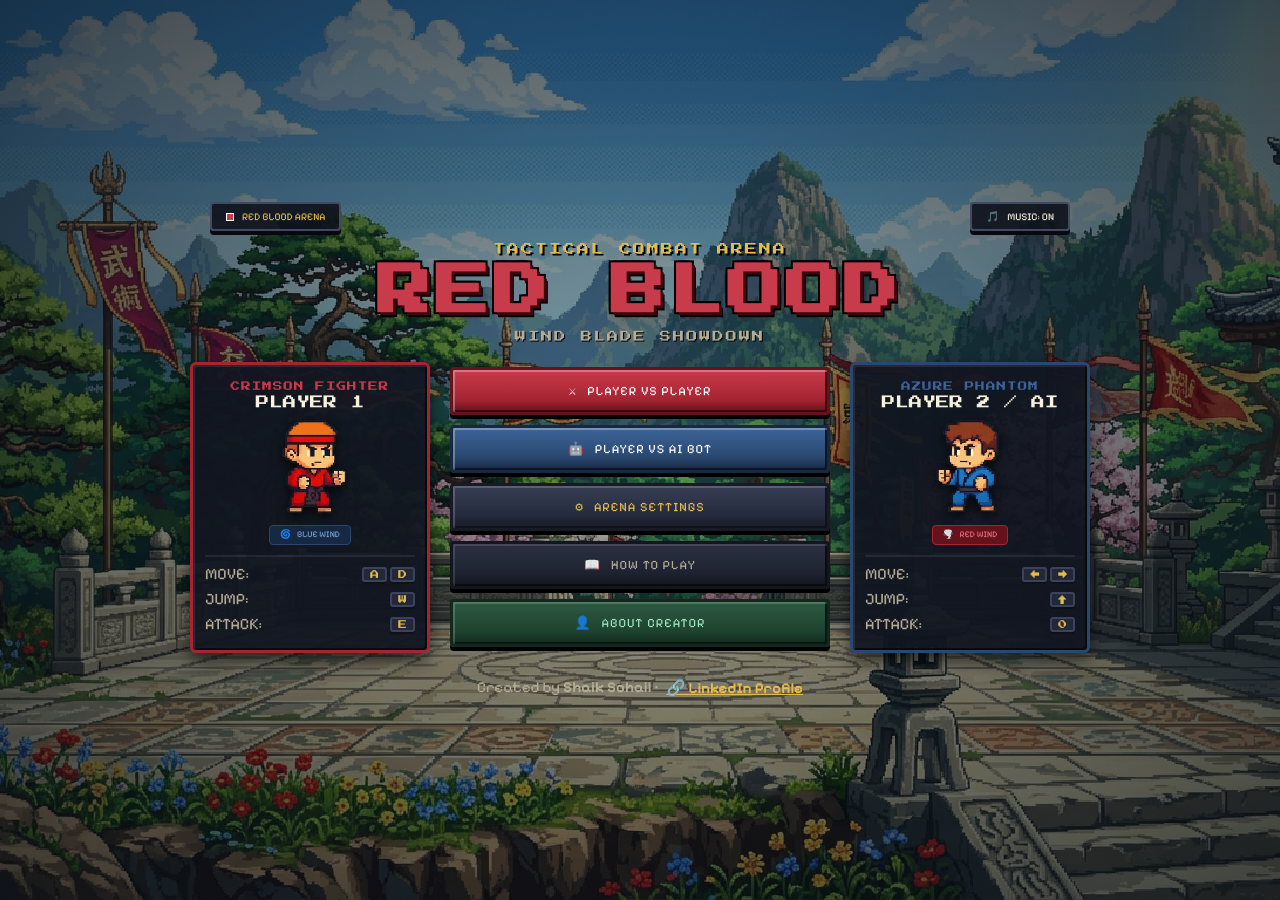
<file: index.html>
<!DOCTYPE html>
<html lang="en">
<head>
    <meta charset="UTF-8">
    <meta http-equiv="refresh" content="0; url=./docs/">
    <title>Red Blood Arena v2.0</title>
    <script>
        window.location.replace("./docs/");
    </script>
</head>
<body style="background:#0c0f17; color:#fff; font-family:sans-serif; text-align:center; padding-top:15vh;">
    <h2>Loading Red Blood Arena v2.0...</h2>
    <p>If not redirected automatically, <a href="./docs/" style="color:#f2aa00;">click here to enter the Arena</a>.</p>
</body>
</html>
</file>
<file: docs/style.css>
/* =========================================================
   RED BLOOD - Retro Arcade Fighting Arena
   Classic Pixel-Art Palette & Daylight Edition
   ========================================================= */

@import url('https://fonts.googleapis.com/css2?family=Pixelify+Sans:wght@500;600;700&family=Press+Start+2P&display=swap');

:root {
  /* Warm, rich retro arcade palette (NO NEON) */
  --bg-deep: #141c28;
  --panel-bg: rgba(18, 22, 32, 0.94);
  --panel-border: #424a61;
  --panel-border-gold: #b38927;
  
  /* Player 1 - Royal Crimson & Garnet */
  --crimson: #a62432;
  --crimson-light: #c83b4b;
  --crimson-dark: #66121c;
  --crimson-shadow: #3b080f;
  
  /* Player 2 - Deep Royal Sapphire & Cobalt */
  --sapphire: #29476f;
  --sapphire-light: #3d6499;
  --sapphire-dark: #162842;
  --sapphire-shadow: #0b1524;
  
  /* Antique Gold & Brass */
  --gold: #c59929;
  --gold-light: #e5bc4b;
  --gold-dark: #7a5a10;
  --gold-shadow: #4a3606;
  
  /* Earthy Jade & Emerald */
  --jade: #256b49;
  --jade-light: #388e63;
  --jade-dark: #143e2a;

  /* Typography Colors */
  --text-parchment: #f8f1de;
  --text-parchment-muted: #b5ac96;
  --text-dark: #12141c;
  
  /* Authentic Pixelated Fonts */
  --font-retro: 'Press Start 2P', monospace;
  --font-pixel: 'Pixelify Sans', monospace;
}

* {
  box-sizing: border-box;
  margin: 0;
  padding: 0;
  user-select: none;
  -webkit-user-select: none;
  font-family: var(--font-pixel);
  image-rendering: pixelated;
  text-rendering: geometricPrecision;
  -webkit-font-smoothing: none;
}

html, body {
  width: 100%;
  min-height: 100vh;
  color: var(--text-parchment);
  overflow-x: hidden;
}

/* Surrounding Image Environment (Daylight Greenery) */
body {
  display: flex;
  flex-direction: column;
  align-items: center;
  justify-content: center;
  min-height: 100vh;
  position: relative;
  background-color: #1a2736;
  background-position: center center;
  background-repeat: no-repeat;
  background-size: cover;
  background-attachment: fixed;
  transition: background-image 0.4s ease-in-out;
}

/* Main Menu Wallpaper (Open daylight martial arts pagoda terrace & mountains) */
body.menu-view {
  background-image: 
    radial-gradient(ellipse at center, rgba(14, 20, 30, 0.35) 0%, rgba(10, 15, 22, 0.78) 100%),
    url('assets/images/mainmenu-daylight.png');
}

/* In-Game Surrounding Bezel (Daylight open-air arena with ivy pillars & greenery) */
body.game-view {
  background-image: 
    radial-gradient(ellipse at center, rgba(14, 20, 30, 0.25) 0%, rgba(10, 15, 22, 0.72) 100%),
    url('assets/images/game-surrounding-daylight.png');
}

/* App Wrapper */
#appWrapper {
  position: relative;
  z-index: 2;
  width: 100%;
  max-width: 1100px;
  display: flex;
  flex-direction: column;
  align-items: center;
  padding: 16px;
}

/* Top Status Bar (Only visible on main menu) */
#topBar {
  width: 100%;
  max-width: 860px;
  display: flex;
  justify-content: space-between;
  align-items: center;
  margin-bottom: 12px;
}

.brand-badge {
  display: inline-flex;
  align-items: center;
  gap: 8px;
  background: rgba(14, 18, 28, 0.9);
  border: 2px solid var(--panel-border);
  padding: 6px 14px;
  border-radius: 4px;
  font-family: var(--font-retro);
  font-size: 0.65rem;
  color: var(--gold-light);
  box-shadow: 0 4px 0 #08090f;
}

.brand-dot {
  width: 8px;
  height: 8px;
  background: var(--crimson-light);
  border: 1px solid #fff;
  display: inline-block;
}

.quick-sound-btn {
  display: inline-flex;
  align-items: center;
  gap: 8px;
  background: rgba(14, 18, 28, 0.9);
  border: 2px solid var(--panel-border);
  color: var(--text-parchment);
  padding: 6px 14px;
  border-radius: 4px;
  font-family: var(--font-retro);
  font-size: 0.65rem;
  cursor: pointer;
  box-shadow: 0 4px 0 #08090f;
  transition: all 0.15s ease;
}

.quick-sound-btn:hover {
  background: var(--panel-border);
  border-color: var(--gold);
  color: var(--gold-light);
  transform: translateY(-2px);
}

.quick-sound-btn:active {
  transform: translateY(2px);
  box-shadow: 0 1px 0 #08090f;
}

/* =========================================================
   MAIN MENU (Pixelated & Warm Classic Colors)
   ========================================================= */
#menu {
  width: 100%;
  max-width: 900px;
  display: flex;
  flex-direction: column;
  align-items: center;
  animation: fadeIn 0.4s ease-out;
}

@keyframes fadeIn {
  from { opacity: 0; transform: scale(0.98); }
  to { opacity: 1; transform: scale(1); }
}

.hero-header {
  text-align: center;
  margin-bottom: 20px;
}

.title-pre {
  font-family: var(--font-retro);
  font-size: 0.75rem;
  letter-spacing: 2px;
  color: var(--gold-light);
  margin-bottom: 8px;
  text-shadow: 2px 2px 0 #000;
}

.game-title {
  font-family: var(--font-retro);
  font-weight: 700;
  font-size: 3.4rem;
  letter-spacing: 4px;
  line-height: 1.1;
  text-transform: uppercase;
  color: var(--crimson-light);
  text-shadow: 
    3px 3px 0 var(--crimson-shadow),
    -2px -2px 0 #000,
    2px -2px 0 #000,
    -2px 2px 0 #000,
    4px 5px 0 #000;
  margin-bottom: 8px;
}

.title-sub {
  font-family: var(--font-retro);
  font-size: 0.7rem;
  letter-spacing: 2px;
  color: var(--text-parchment-muted);
  text-shadow: 1px 1px 0 #000;
}

/* Menu Layout */
.menu-arena-layout {
  display: grid;
  grid-template-columns: 240px 1fr 240px;
  gap: 20px;
  width: 100%;
  align-items: center;
  margin-bottom: 16px;
}

/* Pixel Fighter Showcase Cards */
.fighter-card {
  background: var(--panel-bg);
  border: 3px solid var(--panel-border);
  box-shadow: 
    inset 2px 2px 0 rgba(255, 255, 255, 0.08),
    inset -2px -2px 0 rgba(0, 0, 0, 0.6),
    0 8px 16px rgba(0, 0, 0, 0.6);
  border-radius: 6px;
  padding: 16px 12px;
  display: flex;
  flex-direction: column;
  align-items: center;
  text-align: center;
}

.fighter-card.card-p1 {
  border-color: var(--crimson);
}
.fighter-card.card-p2 {
  border-color: var(--sapphire);
}

.fighter-avatar-wrapper {
  width: 80px;
  height: 100px;
  display: flex;
  align-items: center;
  justify-content: center;
  margin-bottom: 8px;
}

.fighter-avatar-wrapper img {
  max-width: 76px;
  max-height: 94px;
  object-fit: contain;
  filter: drop-shadow(0 4px 6px rgba(0, 0, 0, 0.7));
}

.card-p2 .fighter-avatar-wrapper img {
  transform: scaleX(-1);
}

.fighter-role {
  font-family: var(--font-retro);
  font-size: 0.6rem;
  letter-spacing: 1px;
  margin-bottom: 4px;
}
.card-p1 .fighter-role { color: var(--crimson-light); }
.card-p2 .fighter-role { color: var(--sapphire-light); }

.fighter-name {
  font-family: var(--font-retro);
  font-size: 0.85rem;
  color: var(--text-parchment);
  margin-bottom: 8px;
}

.fighter-weapon-badge {
  display: inline-flex;
  align-items: center;
  gap: 6px;
  padding: 4px 10px;
  border-radius: 4px;
  font-family: var(--font-retro);
  font-size: 0.55rem;
  margin-bottom: 10px;
}

.card-p1 .fighter-weapon-badge {
  background: var(--sapphire-dark);
  color: #79a6db;
  border: 1px solid var(--sapphire);
}

.card-p2 .fighter-weapon-badge {
  background: var(--crimson-dark);
  color: #e57380;
  border: 1px solid var(--crimson);
}

.fighter-keys-list {
  display: flex;
  flex-direction: column;
  gap: 6px;
  width: 100%;
  font-family: var(--font-pixel);
  font-size: 1rem;
  color: var(--text-parchment-muted);
  border-top: 2px solid rgba(255, 255, 255, 0.08);
  padding-top: 8px;
}

.key-row {
  display: flex;
  justify-content: space-between;
  align-items: center;
}

.key-cap {
  background: #232838;
  color: var(--gold-light);
  border: 2px solid #3b435c;
  box-shadow: 0 2px 0 #0f1118;
  padding: 1px 6px;
  border-radius: 3px;
  font-family: var(--font-retro);
  font-size: 0.55rem;
}

/* Center Action Menu */
.center-action-menu {
  display: flex;
  flex-direction: column;
  gap: 10px;
}

/* Authentic Pixel Buttons */
.pixel-btn {
  font-family: var(--font-retro);
  font-size: 0.8rem;
  letter-spacing: 1px;
  padding: 13px 18px;
  border-radius: 4px;
  cursor: pointer;
  text-transform: uppercase;
  display: flex;
  align-items: center;
  justify-content: center;
  gap: 10px;
  position: relative;
  transition: transform 0.1s ease, filter 0.15s ease;
  border: 3px solid #000;
  text-decoration: none;
}

.pixel-btn:hover {
  filter: brightness(1.15);
  transform: translateY(-2px);
}

.pixel-btn:active {
  transform: translateY(2px);
}

/* Button Color Themes */
.btn-pvp {
  background: linear-gradient(180deg, var(--crimson-light) 0%, var(--crimson) 70%, var(--crimson-dark) 100%);
  color: #fff;
  border-color: var(--crimson-dark);
  box-shadow: 
    inset 2px 2px 0 rgba(255, 255, 255, 0.3),
    inset -2px -2px 0 var(--crimson-shadow),
    0 4px 0 #000;
}

.btn-pva {
  background: linear-gradient(180deg, var(--sapphire-light) 0%, var(--sapphire) 70%, var(--sapphire-dark) 100%);
  color: #fff;
  border-color: var(--sapphire-dark);
  box-shadow: 
    inset 2px 2px 0 rgba(255, 255, 255, 0.3),
    inset -2px -2px 0 var(--sapphire-shadow),
    0 4px 0 #000;
}

.btn-settings {
  background: linear-gradient(180deg, #373e54 0%, #252b3d 70%, #171b26 100%);
  color: var(--gold-light);
  border-color: #171b26;
  box-shadow: 
    inset 2px 2px 0 rgba(255, 255, 255, 0.18),
    inset -2px -2px 0 #0f121a,
    0 4px 0 #000;
}

.btn-about {
  background: linear-gradient(180deg, #2d5a42 0%, #1e422f 70%, #12281c 100%);
  color: #9fe3bd;
  border-color: #12281c;
  box-shadow: 
    inset 2px 2px 0 rgba(255, 255, 255, 0.18),
    inset -2px -2px 0 #0a1710,
    0 4px 0 #000;
}

.btn-how-to-play {
  background: linear-gradient(180deg, #2b3042 0%, #1e2230 70%, #13151f 100%);
  color: var(--text-parchment-muted);
  border-color: #13151f;
  box-shadow: 
    inset 2px 2px 0 rgba(255, 255, 255, 0.12),
    inset -2px -2px 0 #0a0c12,
    0 4px 0 #000;
}

/* LinkedIn Action Button */
.btn-linkedin {
  background: linear-gradient(180deg, #0077b5 0%, #005582 70%, #003653 100%);
  color: #ffffff;
  border-color: #00263a;
  box-shadow: 
    inset 2px 2px 0 rgba(255, 255, 255, 0.3),
    inset -2px -2px 0 #002235,
    0 4px 0 #000;
  padding: 12px 18px;
  font-size: 0.8rem;
}

/* Footer Credit */
.menu-footer {
  margin-top: 10px;
  font-family: var(--font-pixel);
  font-size: 0.95rem;
  color: var(--text-parchment-muted);
  display: flex;
  align-items: center;
  gap: 8px;
}

.footer-link {
  color: var(--gold-light);
  text-decoration: underline;
  cursor: pointer;
  font-weight: 700;
}
.footer-link:hover {
  color: #fff;
}

/* =========================================================
   GAME VIEW (CLEAN - NO BUTTONS / NO TITLES ABOVE)
   ========================================================= */
#gameWrapper {
  display: none;
  flex-direction: column;
  align-items: center;
  justify-content: center;
  position: relative;
  animation: fadeIn 0.3s ease;
  margin: auto;
}

/* Surrounding Arcade Cabinet Bezel Frame */
#canvasContainer {
  position: relative;
  padding: 8px;
  background: #181f2b;
  border: 4px solid #334257;
  outline: 3px solid var(--gold-dark);
  border-radius: 8px;
  box-shadow: 
    inset 2px 2px 0 rgba(255, 255, 255, 0.15),
    inset -2px -2px 0 rgba(0, 0, 0, 0.7),
    0 16px 40px rgba(0, 0, 0, 0.85);
}

#gameCanvas {
  display: block;
  background: #0f1118;
  border-radius: 4px;
}

/* =========================================================
   PAUSE OVERLAY (ESC PAUSE) - z-index: 1200
   ========================================================= */
#pauseModal {
  display: none;
  position: fixed;
  inset: 0;
  background: rgba(6, 8, 14, 0.85);
  backdrop-filter: blur(4px);
  z-index: 1200;
  align-items: center;
  justify-content: center;
  padding: 20px;
}

.pause-window {
  background: #161a26;
  border: 4px solid var(--gold);
  border-radius: 8px;
  box-shadow: 
    inset 3px 3px 0 rgba(255, 255, 255, 0.2),
    inset -3px -3px 0 rgba(0, 0, 0, 0.8),
    0 16px 40px rgba(0, 0, 0, 0.95);
  width: 100%;
  max-width: 380px;
  padding: 26px 22px;
  text-align: center;
  display: flex;
  flex-direction: column;
  gap: 12px;
}

.pause-header {
  font-family: var(--font-retro);
  font-size: 1.5rem;
  color: var(--gold-light);
  letter-spacing: 2px;
  text-shadow: 2px 2px 0 #000;
}

.pause-hint {
  font-family: var(--font-retro);
  font-size: 0.65rem;
  color: var(--text-parchment-muted);
  margin-bottom: 4px;
}

.pause-buttons {
  display: flex;
  flex-direction: column;
  gap: 9px;
}

/* =========================================================
   MODAL WINDOWS - z-index: 2000 (ALWAYS IN FRONT OF PAUSE MODAL)
   ========================================================= */
.modal-overlay {
  display: none;
  position: fixed;
  inset: 0;
  background: rgba(6, 8, 14, 0.88);
  backdrop-filter: blur(5px);
  z-index: 2000; /* Must be > pauseModal (1200) */
  align-items: center;
  justify-content: center;
  padding: 20px;
}

#settingsModal, #howToPlayModal, #aboutModal {
  z-index: 2000;
}

.modal-window {
  background: #161a26;
  border: 4px solid var(--gold);
  border-radius: 8px;
  box-shadow: 
    inset 3px 3px 0 rgba(255, 255, 255, 0.2),
    inset -3px -3px 0 rgba(0, 0, 0, 0.8),
    0 24px 60px rgba(0, 0, 0, 0.95);
  width: 100%;
  max-width: 580px;
  max-height: 88vh;
  overflow-y: auto;
  position: relative;
  display: flex;
  flex-direction: column;
}

.modal-header {
  display: flex;
  justify-content: space-between;
  align-items: center;
  padding: 16px 20px;
  border-bottom: 2px solid var(--panel-border);
  background: rgba(0, 0, 0, 0.2);
}

.modal-title {
  font-family: var(--font-retro);
  font-size: 1rem;
  color: var(--gold-light);
  display: flex;
  align-items: center;
  gap: 10px;
  text-shadow: 1px 1px 0 #000;
}

.close-btn {
  background: transparent;
  border: none;
  color: var(--text-parchment-muted);
  font-family: var(--font-retro);
  font-size: 1.4rem;
  cursor: pointer;
  line-height: 1;
}
.close-btn:hover {
  color: var(--crimson-light);
}

.modal-body {
  padding: 18px 20px;
  display: flex;
  flex-direction: column;
  gap: 16px;
}

.setting-section {
  display: flex;
  flex-direction: column;
  gap: 12px;
  background: rgba(0, 0, 0, 0.25);
  border: 2px solid var(--panel-border);
  border-radius: 6px;
  padding: 14px 16px;
}

.section-label {
  font-family: var(--font-retro);
  font-size: 0.7rem;
  color: var(--gold-light);
  text-transform: uppercase;
  display: flex;
  align-items: center;
  gap: 8px;
}

.setting-row {
  display: flex;
  align-items: center;
  justify-content: space-between;
  gap: 12px;
}

.setting-info {
  display: flex;
  flex-direction: column;
}

.setting-name {
  font-family: var(--font-pixel);
  font-weight: 700;
  font-size: 1.05rem;
  color: var(--text-parchment);
}

.setting-desc {
  font-family: var(--font-pixel);
  font-size: 0.85rem;
  color: var(--text-parchment-muted);
}

/* Toggle Switch */
.toggle-btn {
  background: #252a3a;
  border: 2px solid #3c445c;
  color: var(--text-parchment-muted);
  font-family: var(--font-retro);
  font-size: 0.65rem;
  padding: 6px 14px;
  border-radius: 4px;
  cursor: pointer;
  min-width: 70px;
  text-align: center;
  box-shadow: 0 3px 0 #0f121a;
}

.toggle-btn.active {
  background: var(--jade);
  color: #fff;
  border-color: var(--jade-light);
  box-shadow: 
    inset 1px 1px 0 rgba(255, 255, 255, 0.3),
    0 3px 0 #0c2619;
}

.toggle-btn.off {
  background: var(--crimson-dark);
  border-color: var(--crimson);
  color: #fff;
  box-shadow: 0 3px 0 #000;
}

/* Sliders */
.slider-group {
  display: flex;
  align-items: center;
  gap: 12px;
  min-width: 200px;
}

.slider-val {
  font-family: var(--font-retro);
  font-size: 0.65rem;
  min-width: 45px;
  text-align: right;
  color: var(--gold-light);
}

input[type="range"] {
  -webkit-appearance: none;
  appearance: none;
  width: 100%;
  height: 8px;
  background: #202434;
  border: 1px solid #3b4258;
  border-radius: 2px;
  outline: none;
  cursor: pointer;
}

input[type="range"]::-webkit-slider-thumb {
  -webkit-appearance: none;
  appearance: none;
  width: 16px;
  height: 20px;
  border-radius: 2px;
  background: var(--gold);
  border: 2px solid #fff;
  cursor: pointer;
  box-shadow: 0 2px 0 #000;
}

/* Option Pill Selectors */
.pill-group {
  display: flex;
  gap: 6px;
}

.pill-option {
  background: #1f2334;
  border: 2px solid #363d54;
  color: var(--text-parchment-muted);
  font-family: var(--font-retro);
  font-size: 0.6rem;
  padding: 6px 10px;
  border-radius: 4px;
  cursor: pointer;
}

.pill-option.active {
  background: var(--crimson);
  color: #fff;
  border-color: var(--crimson-light);
  box-shadow: 0 2px 0 #000;
}

.modal-footer {
  padding: 14px 20px;
  display: flex;
  justify-content: flex-end;
  gap: 10px;
  border-top: 2px solid var(--panel-border);
  background: rgba(0, 0, 0, 0.2);
}

/* End of Match Screen Overlay */
#endScreen {
  display: none;
  position: absolute;
  top: 50%;
  left: 50%;
  transform: translate(-50%, -50%);
  background: rgba(18, 21, 31, 0.96);
  border: 4px solid var(--gold);
  box-shadow: 
    inset 3px 3px 0 rgba(255, 255, 255, 0.2),
    inset -3px -3px 0 rgba(0, 0, 0, 0.8),
    0 16px 40px rgba(0, 0, 0, 0.95);
  border-radius: 8px;
  padding: 28px 32px;
  text-align: center;
  z-index: 200;
  min-width: 380px;
}

#winnerBanner {
  font-family: var(--font-retro);
  font-size: 1.4rem;
  font-weight: 700;
  margin-bottom: 8px;
  color: var(--gold-light);
  text-shadow: 2px 2px 0 #000;
}

#matchScoreSummary {
  font-family: var(--font-retro);
  font-size: 0.85rem;
  color: var(--text-parchment-muted);
  margin-bottom: 20px;
}

.end-screen-buttons {
  display: flex;
  flex-direction: column;
  gap: 10px;
}

/* Responsive adjustments */
@media (max-width: 880px) {
  .menu-arena-layout {
    grid-template-columns: 1fr;
    max-width: 400px;
  }
  .fighter-card {
    display: none;
  }
  .game-title {
    font-size: 2.4rem;
  }
}
</file>
